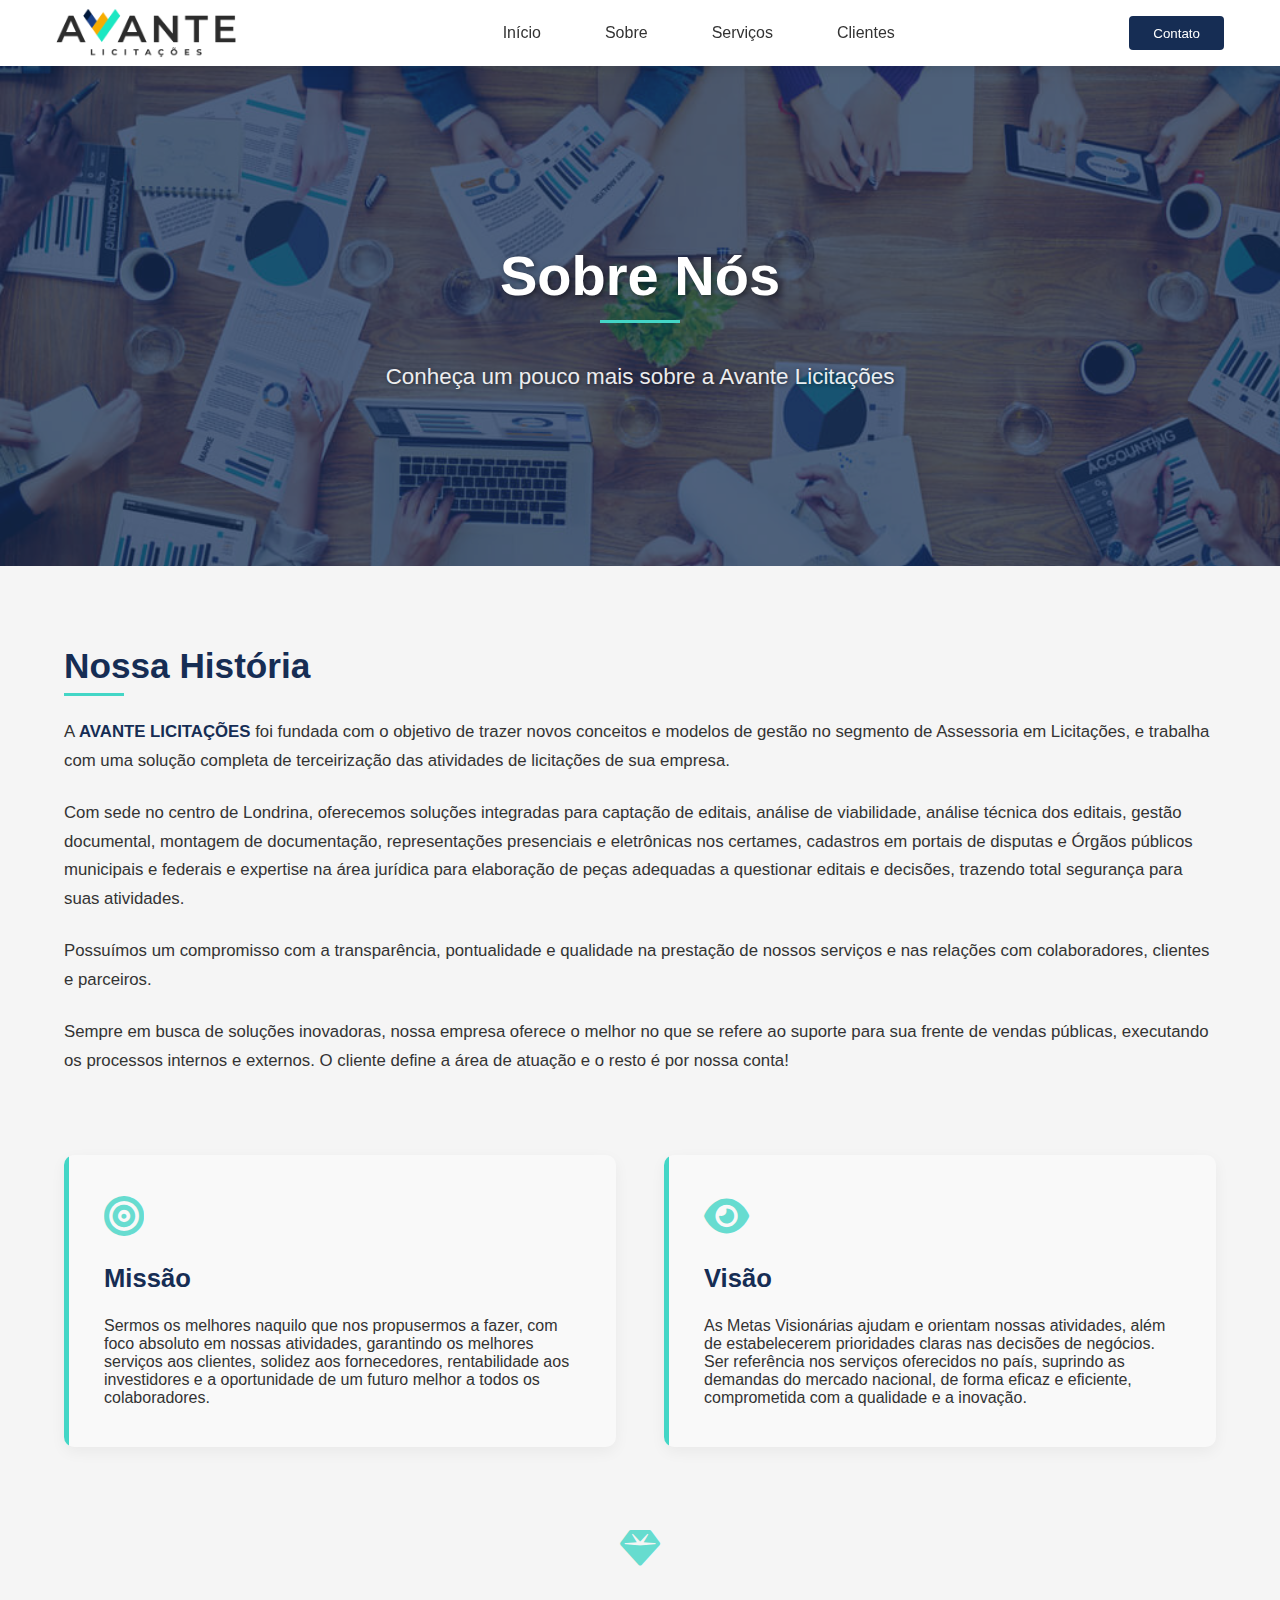
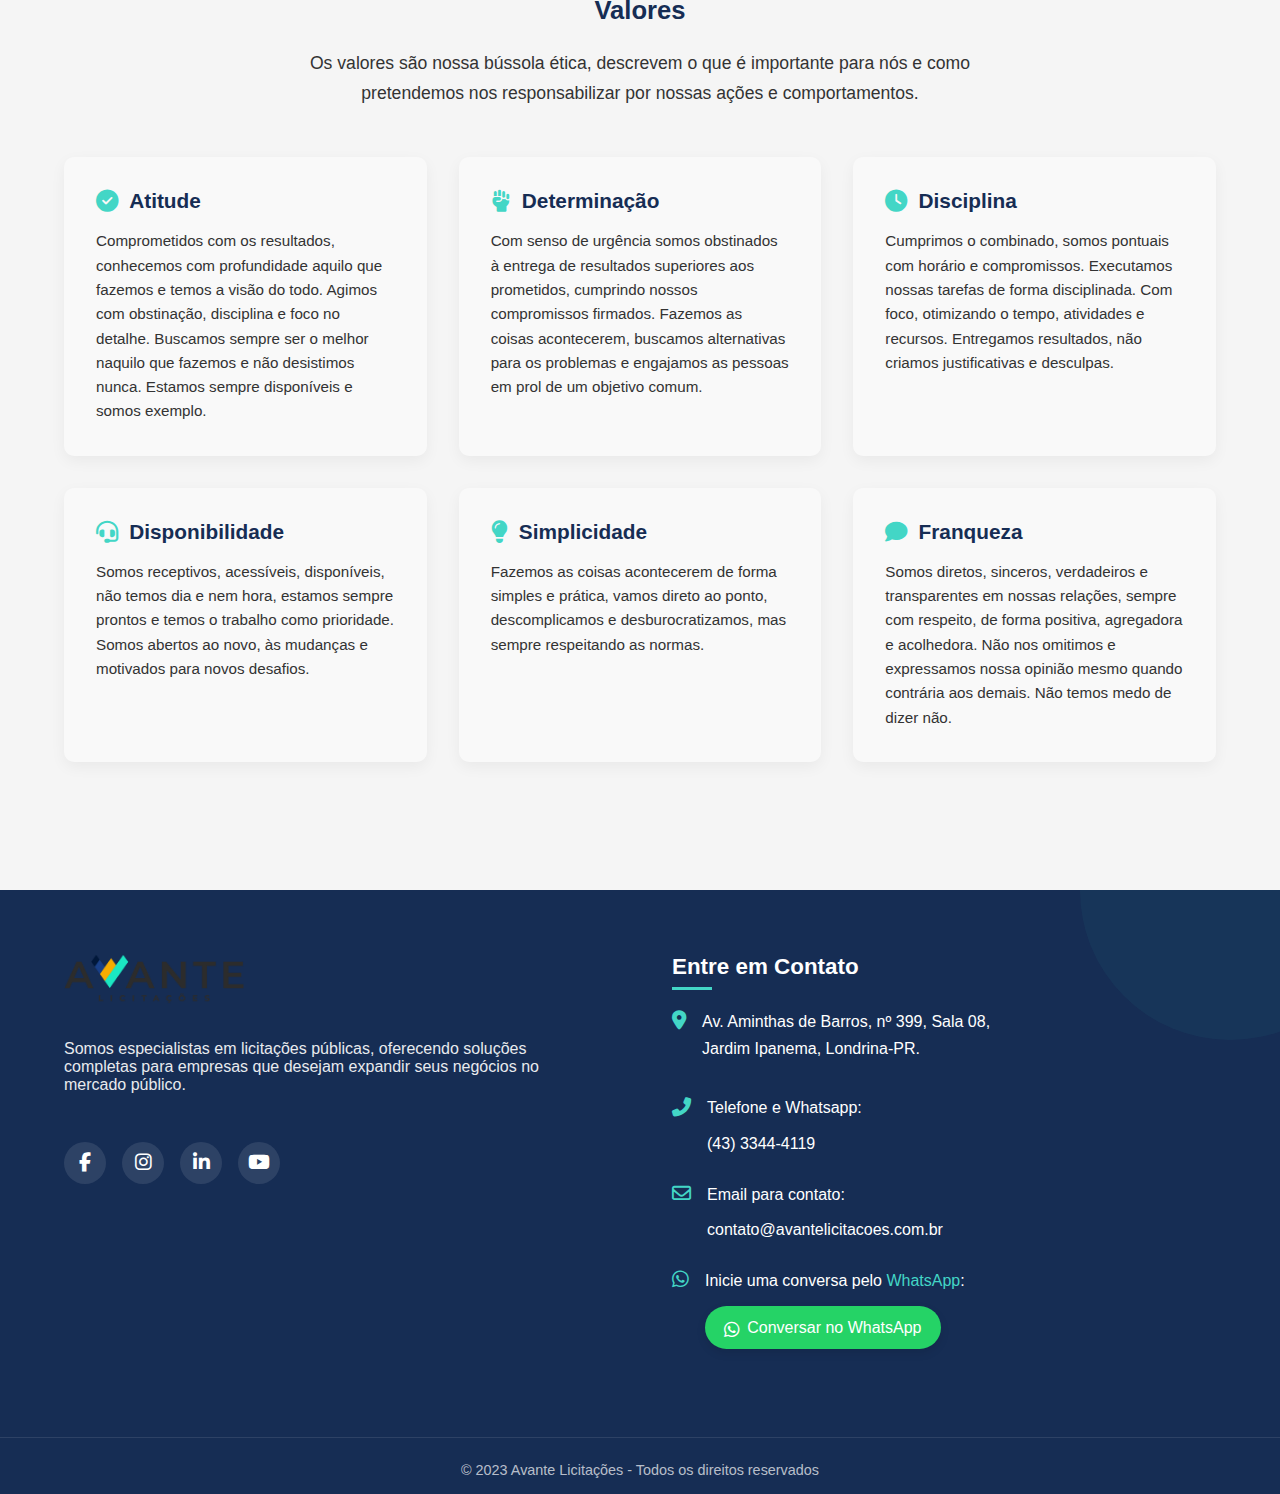
<file: sobre.html>
<!DOCTYPE html>
<html lang="pt-br">
  <head>
    <meta charset="UTF-8" />
    <meta name="viewport" content="width=device-width, initial-scale=1.0" />
    <title>Sobre Nós - Avante Licitações</title>
    <!-- Favicon -->
    <link rel="icon" href="assets/images/favicon.ico" />
    <link
      rel="icon"
      type="image/png"
      href="./assets/images/favicon/favicon-32x32.png"
      sizes="32x32"
    />
    <link
      rel="icon"
      type="image/png"
      href="./assets/images/favicon/favicon-16x16.png"
      sizes="16x16"
    />
    <link
      rel="apple-touch-icon"
      sizes="180x180"
      href="assets/images/favicon/apple-touch-icon.png"
    />
    <link rel="manifest" href="assets/images/favicon/site.webmanifest" />
    <!-- Fim Favicon -->
    <link
      rel="stylesheet"
      href="https://cdnjs.cloudflare.com/ajax/libs/font-awesome/6.4.0/css/all.min.css"
    />
    <link rel="stylesheet" href="assets/styles/css/style.css" />
  </head>
  <body>
    <header>
      <div class="header-container">
        <div class="logo">
          <img src="assets/images/logo.png" alt="Logo Avante" />
        </div>

        <button class="mobile-menu-btn" aria-label="Menu">
          <i class="fas fa-bars"></i>
        </button>

        <nav id="main-nav">
          <ul>
            <li><a href="index.html">Início</a></li>
            <li><a href="sobre.html">Sobre</a></li>
            <li><a href="index.html#servicos">Serviços</a></li>
            <li><a href="index.html#clientes">Clientes</a></li>
            <!-- <li><a href="#">Blog</a></li> -->
          </ul>
        </nav>

        <button
          class="contact-btn"
          onclick="window.location.href='contato.html'"
        >
          Contato
        </button>
      </div>
    </header>

    <main>
      <section class="sobre-banner">
        <div class="sobre-banner__container">
          <h1 class="sobre-banner__titulo">Sobre Nós</h1>
          <p class="sobre-banner__subtitulo">
            Conheça um pouco mais sobre a Avante Licitações
          </p>
        </div>
      </section>

      <section class="sobre">
        <div class="sobre__container">
          <div class="sobre__historia">
            <h2 class="sobre__titulo">Nossa História</h2>
            <div class="sobre__conteudo">
              <p>
                A <strong>AVANTE LICITAÇÕES</strong> foi fundada com o objetivo
                de trazer novos conceitos e modelos de gestão no segmento de
                Assessoria em Licitações, e trabalha com uma solução completa de
                terceirização das atividades de licitações de sua empresa.
              </p>
              <p>
                Com sede no centro de Londrina, oferecemos soluções integradas
                para captação de editais, análise de viabilidade, análise
                técnica dos editais, gestão documental, montagem de
                documentação, representações presenciais e eletrônicas nos
                certames, cadastros em portais de disputas e Órgãos públicos
                municipais e federais e expertise na área jurídica para
                elaboração de peças adequadas a questionar editais e decisões,
                trazendo total segurança para suas atividades.
              </p>
              <p>
                Possuímos um compromisso com a transparência, pontualidade e
                qualidade na prestação de nossos serviços e nas relações com
                colaboradores, clientes e parceiros.
              </p>
              <p>
                Sempre em busca de soluções inovadoras, nossa empresa oferece o
                melhor no que se refere ao suporte para sua frente de vendas
                públicas, executando os processos internos e externos. O cliente
                define a área de atuação e o resto é por nossa conta!
              </p>
            </div>
          </div>

          <div class="sobre__missao-visao-valores">
            <div class="sobre__secao sobre__missao">
              <div class="sobre__icone">
                <i class="fas fa-bullseye"></i>
              </div>
              <h2 class="sobre__titulo-secao">Missão</h2>
              <p>
                Sermos os melhores naquilo que nos propusermos a fazer, com foco
                absoluto em nossas atividades, garantindo os melhores serviços
                aos clientes, solidez aos fornecedores, rentabilidade aos
                investidores e a oportunidade de um futuro melhor a todos os
                colaboradores.
              </p>
            </div>

            <div class="sobre__secao sobre__visao">
              <div class="sobre__icone">
                <i class="fas fa-eye"></i>
              </div>
              <h2 class="sobre__titulo-secao">Visão</h2>
              <p>
                As Metas Visionárias ajudam e orientam nossas atividades, além
                de estabelecerem prioridades claras nas decisões de negócios.
              </p>
              <p>
                Ser referência nos serviços oferecidos no país, suprindo as
                demandas do mercado nacional, de forma eficaz e eficiente,
                comprometida com a qualidade e a inovação.
              </p>
            </div>
          </div>

          <div class="sobre__valores">
            <div class="sobre__valores-header">
              <div class="sobre__icone">
                <i class="fas fa-gem"></i>
              </div>
              <h2 class="sobre__titulo-secao">Valores</h2>
              <p class="sobre__valores-intro">
                Os valores são nossa bússola ética, descrevem o que é importante
                para nós e como pretendemos nos responsabilizar por nossas ações
                e comportamentos.
              </p>
            </div>

            <div class="sobre__valores-grid">
              <div class="sobre__valor-item">
                <h3 class="sobre__valor-titulo">
                  <i class="fas fa-check-circle"></i>
                  Atitude
                </h3>
                <p>
                  Comprometidos com os resultados, conhecemos com profundidade
                  aquilo que fazemos e temos a visão do todo. Agimos com
                  obstinação, disciplina e foco no detalhe. Buscamos sempre ser
                  o melhor naquilo que fazemos e não desistimos nunca. Estamos
                  sempre disponíveis e somos exemplo.
                </p>
              </div>

              <div class="sobre__valor-item">
                <h3 class="sobre__valor-titulo">
                  <i class="fas fa-fist-raised"></i>
                  Determinação
                </h3>
                <p>
                  Com senso de urgência somos obstinados à entrega de resultados
                  superiores aos prometidos, cumprindo nossos compromissos
                  firmados. Fazemos as coisas acontecerem, buscamos alternativas
                  para os problemas e engajamos as pessoas em prol de um
                  objetivo comum.
                </p>
              </div>

              <div class="sobre__valor-item">
                <h3 class="sobre__valor-titulo">
                  <i class="fas fa-clock"></i>
                  Disciplina
                </h3>
                <p>
                  Cumprimos o combinado, somos pontuais com horário e
                  compromissos. Executamos nossas tarefas de forma disciplinada.
                  Com foco, otimizando o tempo, atividades e recursos.
                  Entregamos resultados, não criamos justificativas e desculpas.
                </p>
              </div>

              <div class="sobre__valor-item">
                <h3 class="sobre__valor-titulo">
                  <i class="fas fa-headset"></i>
                  Disponibilidade
                </h3>
                <p>
                  Somos receptivos, acessíveis, disponíveis, não temos dia e nem
                  hora, estamos sempre prontos e temos o trabalho como
                  prioridade. Somos abertos ao novo, às mudanças e motivados
                  para novos desafios.
                </p>
              </div>

              <div class="sobre__valor-item">
                <h3 class="sobre__valor-titulo">
                  <i class="fas fa-lightbulb"></i>
                  Simplicidade
                </h3>
                <p>
                  Fazemos as coisas acontecerem de forma simples e prática,
                  vamos direto ao ponto, descomplicamos e desburocratizamos, mas
                  sempre respeitando as normas.
                </p>
              </div>

              <div class="sobre__valor-item">
                <h3 class="sobre__valor-titulo">
                  <i class="fas fa-comment"></i>
                  Franqueza
                </h3>
                <p>
                  Somos diretos, sinceros, verdadeiros e transparentes em nossas
                  relações, sempre com respeito, de forma positiva, agregadora e
                  acolhedora. Não nos omitimos e expressamos nossa opinião mesmo
                  quando contrária aos demais. Não temos medo de dizer não.
                </p>
              </div>
            </div>
          </div>
        </div>
      </section>
    </main>

    <footer class="footer">
      <div class="footer__container">
        <div class="footer__coluna">
          <a href="#" class="footer__logo">
            <img src="assets/images/logo.png" alt="Logo Avante" />
          </a>
          <p class="footer__descricao">
            Somos especialistas em licitações públicas, oferecendo soluções
            completas para empresas que desejam expandir seus negócios no
            mercado público.
          </p>
          <div class="footer__redes">
            <a
              href="https://www.facebook.com/AvanteLicitacoesBR"
              target="_blank"
              class="footer__rede-social"
              aria-label="Facebook"
            >
              <i class="fab fa-facebook-f"></i>
            </a>
            <a
              href="https://www.instagram.com/avantelicitacoes"
              target="_blank"
              class="footer__rede-social"
              aria-label="Instagram"
            >
              <i class="fab fa-instagram"></i>
            </a>
            <a href="#" class="footer__rede-social" aria-label="LinkedIn">
              <i class="fab fa-linkedin-in"></i>
            </a>
            <a href="#" class="footer__rede-social" aria-label="YouTube">
              <i class="fab fa-youtube"></i>
            </a>
          </div>
        </div>

        <div class="footer__coluna">
          <h3 class="footer__titulo">Entre em Contato</h3>

          <div class="footer__info">
            <div class="footer__contato-item">
              <i class="fas fa-map-marker-alt"></i>
              <div class="contato-conteudo">
                <p class="footer__endereco">
                  Av. Aminthas de Barros, nº 399, Sala 08,<br />
                  Jardim Ipanema, Londrina-PR.
                </p>
              </div>
            </div>

            <div class="footer__contato-item">
              <i class="fas fa-phone-alt"></i>
              <div class="contato-conteudo">
                <p class="footer__telefone">Telefone e Whatsapp:</p>
                <a href="tel:+554333444119" class="footer__link"
                  >(43) 3344-4119</a
                >
              </div>
            </div>

            <div class="footer__contato-item">
              <i class="far fa-envelope"></i>
              <div class="contato-conteudo">
                <p class="footer__email">Email para contato:</p>
                <a
                  href="mailto:contato@avantelicitacoes.com.br"
                  class="footer__link"
                >
                  contato@avantelicitacoes.com.br
                </a>
              </div>
            </div>

            <div class="footer__contato-item">
              <i class="fab fa-whatsapp"></i>
              <div class="contato-conteudo">
                <p>
                  Inicie uma conversa pelo
                  <span class="footer__destaque">WhatsApp</span>:
                </p>
                <a
                  href="https://wa.me/message/6LR57O2B6CHMI1"
                  class="footer__link footer__link--whatsapp"
                >
                  <i class="fab fa-whatsapp"></i> Conversar no WhatsApp
                </a>
              </div>
            </div>
          </div>
        </div>
      </div>

      <div class="footer__copyright">
        <p>&copy; 2023 Avante Licitações - Todos os direitos reservados</p>
      </div>
    </footer>

    <script src="assets/js/menu.js"></script>
  </body>
</html>
</file>
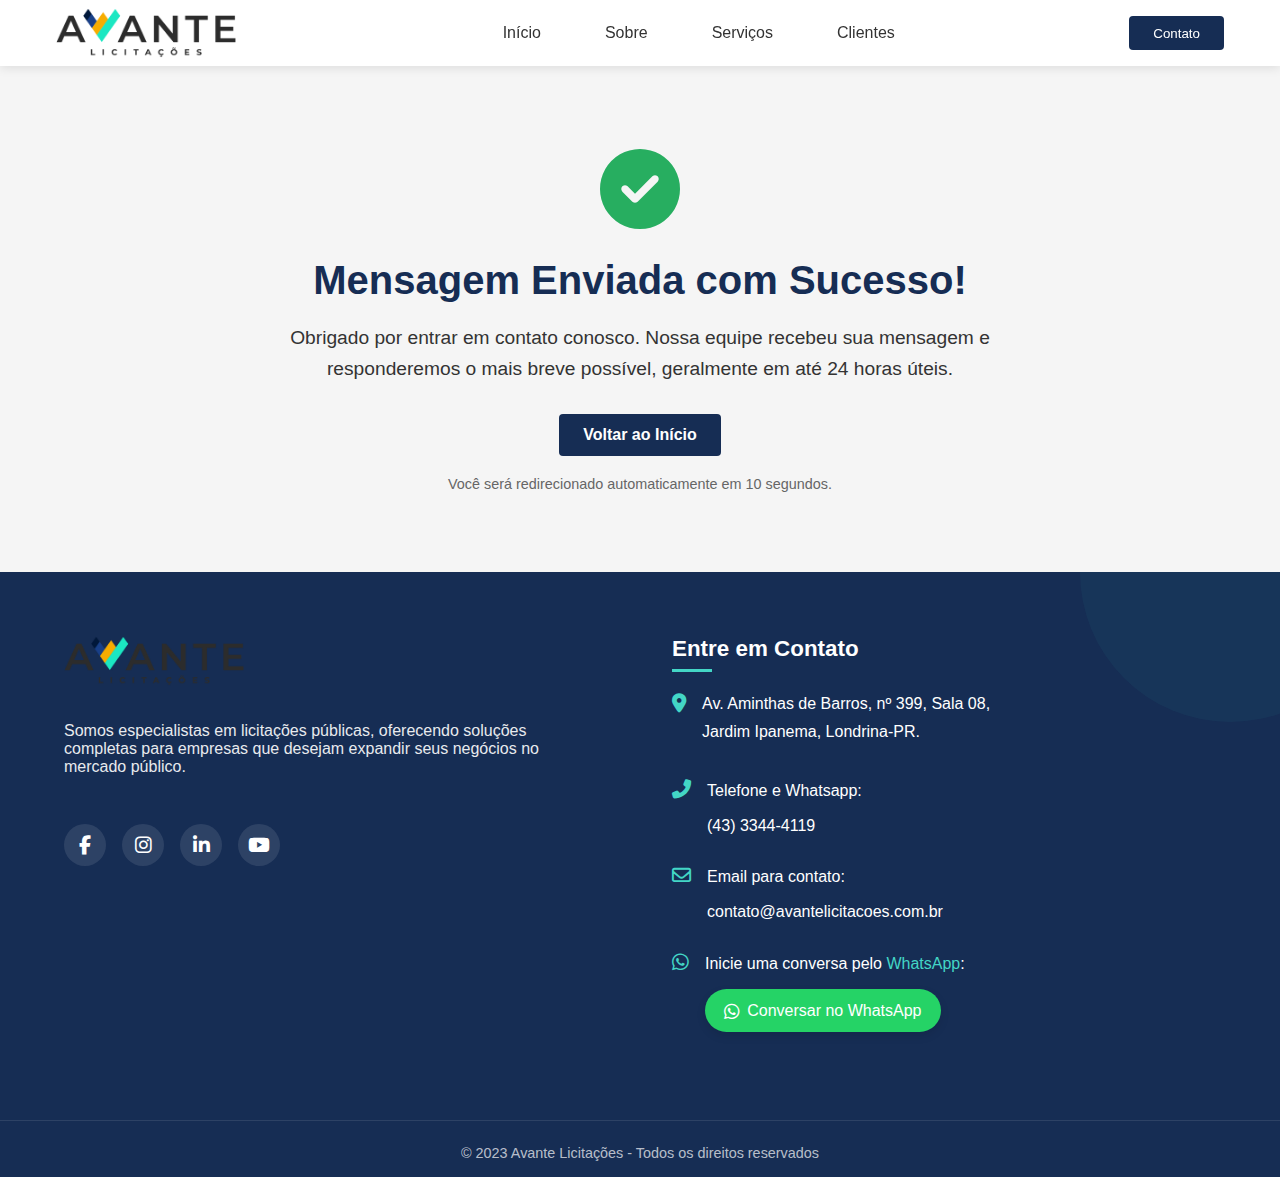
<file: success.html>
<!DOCTYPE html>
<html lang="pt-br">
  <head>
    <meta charset="UTF-8" />
    <meta name="viewport" content="width=device-width, initial-scale=1.0" />
    <title>Mensagem Enviada - Avante Licitações</title>
    <!-- Favicon -->
    <link rel="icon" href="assets/images/favicon.ico" />
    <link
      rel="icon"
      type="image/png"
      href="./assets/images/favicon/favicon-32x32.png"
      sizes="32x32"
    />
    <link
      rel="icon"
      type="image/png"
      href="./assets/images/favicon/favicon-16x16.png"
      sizes="16x16"
    />
    <link
      rel="apple-touch-icon"
      sizes="180x180"
      href="assets/images/favicon/apple-touch-icon.png"
    />
    <link rel="manifest" href="assets/images/favicon/site.webmanifest" />
    <!-- Fim Favicon -->
    <link
      rel="stylesheet"
      href="https://cdnjs.cloudflare.com/ajax/libs/font-awesome/6.4.0/css/all.min.css"
    />
    <link rel="stylesheet" href="assets/styles/css/style.css" />
    <style>
      .sucesso {
        padding: 80px 20px;
        text-align: center;
        max-width: 800px;
        margin: 0 auto;
      }

      .sucesso__icon {
        font-size: 5rem;
        color: #27ae60;
        margin-bottom: 20px;
      }

      .sucesso__titulo {
        font-size: 2.5rem;
        margin-bottom: 20px;
        color: #162d54;
      }

      .sucesso__texto {
        font-size: 1.2rem;
        margin-bottom: 30px;
        line-height: 1.6;
      }

      .sucesso__botao {
        display: inline-block;
        background-color: #162d54;
        color: white;
        padding: 12px 24px;
        border-radius: 4px;
        text-decoration: none;
        font-weight: bold;
        transition: background-color 0.3s;
      }

      .sucesso__botao:hover {
        background-color: #0d1b33;
      }

      .sucesso__contador {
        margin-top: 20px;
        font-size: 0.9rem;
        color: #666;
      }
    </style>
  </head>
  <body>
    <header>
      <div class="header-container">
        <div class="logo">
          <img src="assets/images/logo.png" alt="Logo Avante" />
        </div>

        <button class="mobile-menu-btn" aria-label="Menu">
          <i class="fas fa-bars"></i>
        </button>

        <nav id="main-nav">
          <ul>
            <li><a href="index.html">Início</a></li>
            <li><a href="sobre.html">Sobre</a></li>
            <li><a href="index.html#servicos">Serviços</a></li>
            <li><a href="index.html#clientes">Clientes</a></li>
          </ul>
        </nav>

        <button
          class="contact-btn"
          onclick="window.location.href='contato.html'"
        >
          Contato
        </button>
      </div>
    </header>

    <main>
      <section class="sucesso">
        <div class="sucesso__icon">
          <i class="fas fa-check-circle"></i>
        </div>
        <h1 class="sucesso__titulo">Mensagem Enviada com Sucesso!</h1>
        <p class="sucesso__texto">
          Obrigado por entrar em contato conosco. Nossa equipe recebeu sua
          mensagem e responderemos o mais breve possível, geralmente em até 24
          horas úteis.
        </p>
        <a href="index.html" class="sucesso__botao">Voltar ao Início</a>
        <div class="sucesso__contador">
          Você será redirecionado automaticamente em
          <span id="contador">10</span> segundos.
        </div>
      </section>
    </main>

    <footer class="footer">
      <div class="footer__container">
        <div class="footer__coluna">
          <a href="#" class="footer__logo">
            <img src="assets/images/logo.png" alt="Logo Avante" />
          </a>
          <p class="footer__descricao">
            Somos especialistas em licitações públicas, oferecendo soluções
            completas para empresas que desejam expandir seus negócios no
            mercado público.
          </p>
          <div class="footer__redes">
            <a
              href="https://www.facebook.com/AvanteLicitacoesBR"
              target="_blank"
              class="footer__rede-social"
              aria-label="Facebook"
            >
              <i class="fab fa-facebook-f"></i>
            </a>
            <a
              href="https://www.instagram.com/avantelicitacoes"
              target="_blank"
              class="footer__rede-social"
              aria-label="Instagram"
            >
              <i class="fab fa-instagram"></i>
            </a>
            <a href="#" class="footer__rede-social" aria-label="LinkedIn">
              <i class="fab fa-linkedin-in"></i>
            </a>
            <a href="#" class="footer__rede-social" aria-label="YouTube">
              <i class="fab fa-youtube"></i>
            </a>
          </div>
        </div>

        <div class="footer__coluna">
          <h3 class="footer__titulo">Entre em Contato</h3>

          <div class="footer__info">
            <div class="footer__contato-item">
              <i class="fas fa-map-marker-alt"></i>
              <div class="contato-conteudo">
                <p class="footer__endereco">
                  Av. Aminthas de Barros, nº 399, Sala 08,<br />
                  Jardim Ipanema, Londrina-PR.
                </p>
              </div>
            </div>

            <div class="footer__contato-item">
              <i class="fas fa-phone-alt"></i>
              <div class="contato-conteudo">
                <p class="footer__telefone">Telefone e Whatsapp:</p>
                <a href="tel:+554333444119" class="footer__link"
                  >(43) 3344-4119</a
                >
              </div>
            </div>

            <div class="footer__contato-item">
              <i class="far fa-envelope"></i>
              <div class="contato-conteudo">
                <p class="footer__email">Email para contato:</p>
                <a
                  href="mailto:contato@avantelicitacoes.com.br"
                  class="footer__link"
                >
                  contato@avantelicitacoes.com.br
                </a>
              </div>
            </div>

            <div class="footer__contato-item">
              <i class="fab fa-whatsapp"></i>
              <div class="contato-conteudo">
                <p>
                  Inicie uma conversa pelo
                  <span class="footer__destaque">WhatsApp</span>:
                </p>
                <a
                  href="https://wa.me/message/6LR57O2B6CHMI1"
                  class="footer__link footer__link--whatsapp"
                >
                  <i class="fab fa-whatsapp"></i> Conversar no WhatsApp
                </a>
              </div>
            </div>
          </div>
        </div>
      </div>

      <div class="footer__copyright">
        <p>&copy; 2023 Avante Licitações - Todos os direitos reservados</p>
      </div>
    </footer>

    <script>
      // Contador regressivo e redirecionamento
      let tempo = 10;
      const contadorEl = document.getElementById("contador");

      const intervalo = setInterval(() => {
        tempo--;
        contadorEl.textContent = tempo;

        if (tempo <= 0) {
          clearInterval(intervalo);
          window.location.href = "index.html";
        }
      }, 1000);

      // Script de menu
      document.addEventListener("DOMContentLoaded", function () {
        const menuBtn = document.querySelector(".mobile-menu-btn");
        const mainNav = document.getElementById("main-nav");
        const contactBtn = document.querySelector(".contact-btn");
        let menuOverlay;

        // Criar overlay para o menu
        function createOverlay() {
          menuOverlay = document.createElement("div");
          menuOverlay.className = "menu-overlay";
          document.body.insertBefore(menuOverlay, document.body.firstChild);
          menuOverlay.addEventListener("click", closeMenu);
        }

        // Função para abrir o menu
        function openMenu() {
          mainNav.classList.add("active");
          menuBtn.classList.add("active");
          menuOverlay.style.opacity = "1";
          menuOverlay.style.visibility = "visible";
          document.body.style.overflow = "hidden";
        }

        // Função para fechar o menu
        function closeMenu() {
          mainNav.classList.remove("active");
          menuBtn.classList.remove("active");
          menuOverlay.style.opacity = "0";
          menuOverlay.style.visibility = "hidden";
          document.body.style.overflow = "";
        }

        // Adiciona o botão de contato dentro do menu no mobile
        function adjustMenuForMobile() {
          if (window.innerWidth <= 768) {
            if (
              !document.querySelector("#main-nav .mobile-contact-btn") &&
              contactBtn
            ) {
              const mobileContactBtn = contactBtn.cloneNode(true);
              mobileContactBtn.classList.add("mobile-contact-btn");
              mobileContactBtn.onclick = function () {
                window.location.href = "contato.html";
              };
              mainNav.appendChild(mobileContactBtn);
            }
            if (contactBtn) contactBtn.style.display = "none";
          } else {
            const mobileContactBtn = document.querySelector(
              "#main-nav .mobile-contact-btn"
            );
            if (mobileContactBtn) {
              mobileContactBtn.remove();
            }
            if (contactBtn) contactBtn.style.display = "block";
            closeMenu();
          }
        }

        if (menuBtn && mainNav) {
          // Criar overlay
          createOverlay();

          // Toggle do menu
          menuBtn.addEventListener("click", function () {
            if (mainNav.classList.contains("active")) {
              closeMenu();
            } else {
              openMenu();
            }
          });

          // Links do menu
          const menuLinks = document.querySelectorAll("#main-nav a");
          menuLinks.forEach((link) => {
            link.addEventListener("click", function () {
              closeMenu();
            });
          });

          // Tecla ESC
          document.addEventListener("keydown", function (e) {
            if (e.key === "Escape" && mainNav.classList.contains("active")) {
              closeMenu();
            }
          });

          // Ajustar menu ao redimensionar
          window.addEventListener("resize", adjustMenuForMobile);

          // Inicializar
          adjustMenuForMobile();
        }
      });
    </script>
  </body>
</html>
</file>
<file: assets/styles/css/style.css>
@charset "UTF-8";
/* Arquivo principal de estilos */
/* Reset básico */
* {
  margin: 0;
  padding: 0;
  box-sizing: border-box;
  font-family: "Segoe UI", Tahoma, Geneva, Verdana, sans-serif;
}

/* Estilos do header */
header {
  background: #f5f5f5;
  box-shadow: 0 2px 10px rgba(0, 0, 0, 0.05);
  position: sticky;
  top: 0;
  z-index: 100;
}
header .header-container {
  max-width: 1200px;
  margin: 0 auto;
  padding: 0.5rem 1rem;
  display: flex;
  justify-content: space-between;
  align-items: center;
}

.logo {
  display: flex;
  align-items: center;
}
.logo img {
  height: 50px;
}
.logo-text {
  margin-left: 10px;
  font-weight: 700;
  font-size: 24px;
  color: var(--accent-color);
}

nav ul {
  display: flex;
  list-style: none;
  gap: 2rem;
}
nav a {
  text-decoration: none;
  color: var(--text-color);
  font-weight: 500;
  padding: 0.5rem 0;
  position: relative;
  transition: color 0.3s;
}
nav a:hover {
  color: var(--primary-color);
}
nav a::after {
  content: "";
  position: absolute;
  bottom: 0;
  left: 0;
  width: 0;
  height: 2px;
  background: linear-gradient(to right, var(--primary-color), var(--accent-color));
  transition: width 0.3s;
}
nav a:hover::after {
  width: 100%;
}

.contact-btn {
  background-color: var(--accent-color);
  color: white;
  border: none;
  padding: 0.5rem 1.5rem;
  border-radius: 4px;
  font-weight: 500;
  cursor: pointer;
  transition: all 0.3s;
}
.contact-btn:hover {
  background-color: rgb(60, 192, 178);
  transform: translateY(-2px);
  box-shadow: 0 4px 8px rgba(0, 0, 0, 0.1);
}

.mobile-menu-btn {
  display: none;
  background: none;
  border: none;
  font-size: 1.5rem;
  color: var(--primary-color);
  cursor: pointer;
  position: relative;
  z-index: 200;
}

@media (max-width: 768px) {
  .mobile-menu-btn {
    display: block;
    transition: all 0.3s;
    /* Estilo para quando o botão está ativo (menu aberto) */
  }
  .mobile-menu-btn.active .fa-bars {
    display: none;
  }
  .mobile-menu-btn.active::after {
    content: "\f00d"; /* Código do ícone X */
    font-family: "Font Awesome 5 Free";
    font-weight: 900;
    font-size: 1.5rem;
    color: var(--primary-color);
  }
  nav {
    position: fixed;
    top: 0;
    right: 0;
    height: 100vh;
    width: 80%;
    max-width: 320px;
    background-color: #f5f5f5;
    padding: 5rem 1.5rem 1.5rem;
    box-shadow: -4px 0 8px rgba(0, 0, 0, 0.1);
    transform: translateX(100%);
    opacity: 0;
    pointer-events: none;
    transition: all 0.3s ease-in-out;
    z-index: 200;
    overflow-y: auto; /* Permitir rolagem no menu se for muito longo */
    /* Estilo para o botão de contato no menu mobile */
  }
  nav.active {
    transform: translateX(0);
    opacity: 1;
    pointer-events: all;
  }
  nav ul {
    flex-direction: column;
    gap: 1.5rem;
    margin-bottom: 2rem; /* Espaço antes do botão de contato */
    align-items: flex-end; /* Alinha os itens do menu à direita */
  }
  nav a {
    font-size: 1.1rem;
    display: block;
    padding: 0.7rem 0;
    font-weight: 600;
    text-align: right; /* Alinha o texto à direita */
  }
  nav a:hover {
    color: var(--accent-color);
  }
  nav .mobile-contact-btn {
    display: block;
    width: 100%;
    margin-top: 1rem;
    text-align: right; /* Alinha o botão à direita para manter o padrão */
    font-size: 1.1rem;
    padding: 0.8rem;
  }
}
.menu-overlay {
  position: fixed;
  top: 0;
  left: 0;
  width: 100%;
  height: 100vh;
  background-color: rgba(0, 0, 0, 0.5);
  opacity: 0;
  pointer-events: none;
  transition: opacity 0.3s ease;
  z-index: 99; /* Fica abaixo do menu (200) e acima do resto do conteúdo */
}
.menu-overlay.active {
  opacity: 1;
  pointer-events: all;
}

/* Estilos para o banner rotativo */
.banner {
  position: relative;
  height: 500px;
  overflow: hidden;
  margin-bottom: 2rem;
  box-sizing: border-box;
  width: 100%;
}
.banner__slide {
  position: absolute;
  top: 0;
  left: 0;
  width: 100%;
  height: 100%;
  opacity: 0;
  transition: opacity 1s ease-in-out;
  display: flex;
  justify-content: center;
  align-items: center;
  text-align: center;
  padding: 2rem;
  background-size: cover;
  background-position: center;
  z-index: 2;
}
.banner__slide.active {
  opacity: 1;
  z-index: 2;
  animation: zoomEffect 20s linear forwards;
}
.banner__text {
  color: white;
  max-width: 800px;
  z-index: 10;
  position: relative;
}
.banner__text h2 {
  font-size: 2.5rem;
  font-weight: 700;
  margin-bottom: 1rem;
  text-shadow: 2px 2px 6px rgba(0, 0, 0, 0.5);
}
.banner__text p {
  font-size: 1.25rem;
  margin-bottom: 1.5rem;
  text-shadow: 1px 1px 4px rgba(0, 0, 0, 0.5);
}
.banner__nav {
  position: absolute;
  bottom: 2rem;
  left: 0;
  width: 100%;
  display: flex;
  justify-content: center;
  gap: 1rem;
  z-index: 15;
}
.banner__nav-dot {
  width: 12px;
  height: 12px;
  border-radius: 50%;
  background-color: rgba(255, 255, 255, 0.5);
  cursor: pointer;
  transition: all 0.3s;
}
.banner__nav-dot.active {
  background-color: white;
  transform: scale(1.2);
}
.banner__arrows {
  position: absolute;
  top: 50%;
  width: 100%;
  display: flex;
  justify-content: space-between;
  transform: translateY(-50%);
  z-index: 15;
  padding: 0 1rem;
}
.banner__arrows button {
  background: rgba(0, 0, 0, 0.5);
  color: white;
  border: none;
  width: 40px;
  height: 40px;
  border-radius: 50%;
  display: flex;
  justify-content: center;
  align-items: center;
  cursor: pointer;
  transition: all 0.3s;
}
.banner__arrows button:hover {
  background: var(--primary-color);
}
.banner__arrows button i {
  font-size: 1.25rem;
}

.slide-1 {
  background: url("../../../assets/images/banner01.jpg") no-repeat center center;
  background-size: cover;
}
.slide-1::after {
  content: "";
  position: absolute;
  bottom: 0;
  left: 0;
  width: 100%;
  height: 100%;
  background-color: rgba(22, 45, 84, 0.75);
  z-index: 1;
}

.slide-2 {
  background: url("../../../assets/images/banner02.png") no-repeat center center;
  background-size: cover;
}
.slide-2::after {
  content: "";
  position: absolute;
  bottom: 0;
  left: 0;
  width: 100%;
  height: 100%;
  background-color: rgba(22, 45, 84, 0.75);
  z-index: 1;
}

.slide-3 {
  background: url("../../../assets/images/banner03.png") no-repeat top center;
  background-size: cover;
}
.slide-3::after {
  content: "";
  position: absolute;
  bottom: 0;
  left: 0;
  width: 100%;
  height: 100%;
  background-color: rgba(22, 45, 84, 0.75);
  z-index: 1;
}

.slide-4 {
  background: url("../../../assets/images/banner04.jpg") no-repeat center center;
  background-size: cover;
}
.slide-4::after {
  content: "";
  position: absolute;
  bottom: 0;
  left: 0;
  width: 100%;
  height: 100%;
  background-color: rgba(22, 45, 84, 0.75);
  z-index: 1;
}

@media (max-width: 768px) {
  .banner {
    height: 400px;
    /* Garantir que a borda continue visível e contida no mobile */
  }
  .banner__text h2 {
    font-size: 1.75rem;
  }
  .banner__text p {
    font-size: 1rem;
  }
  .banner::after {
    height: 100%; /* Ligeiramente menor em dispositivos móveis */
  }
}
/* Animação de zoom para as imagens de fundo */
@keyframes zoomEffect {
  0% {
    transform: scale(1);
  }
  100% {
    transform: scale(1.1);
  }
}
/* Estilos para o grid de serviços */
.servicos {
  max-width: 1200px;
  margin: 3rem auto;
  padding: 0 1rem;
}
.servicos__titulo {
  text-align: center;
  margin-bottom: 2rem;
  font-size: 2.5rem;
  color: var(--primary-color);
  position: relative;
}
.servicos__titulo::after {
  content: "";
  position: absolute;
  bottom: -10px;
  left: 50%;
  transform: translateX(-50%);
  width: 80px;
  height: 3px;
  background: linear-gradient(to right, var(--primary-color), var(--accent-color));
}
.servicos__grid {
  display: grid;
  grid-template-columns: repeat(4, 1fr); /* 4 itens por linha */
  gap: 16px; /* Espaçamento entre os itens */
  margin-bottom: 2rem;
}
.servicos__item {
  position: relative;
  height: 280px;
  border-radius: 8px;
  overflow: hidden;
  cursor: pointer;
  box-shadow: 0 5px 15px rgba(0, 0, 0, 0.08);
  transition: box-shadow 0.5s ease;
}
.servicos__item:hover {
  box-shadow: 0 8px 20px rgba(0, 0, 0, 0.12);
}
.servicos__item:hover .servicos__imagem {
  filter: blur(0);
  transform: scale(1.03);
}
.servicos__item:hover .servicos__overlay {
  background: linear-gradient(to bottom, rgba(0, 40, 85, 0.65) 0%, rgba(0, 102, 179, 0.8) 100%);
}
.servicos__item:hover .servicos__icone {
  transform: translateY(-3px);
}
.servicos__imagem {
  width: 100%;
  height: 100%;
  object-fit: cover;
  position: absolute;
  top: 0;
  left: 0;
  z-index: 1;
  filter: blur(1.5px);
  transition: filter 0.6s cubic-bezier(0.22, 1, 0.36, 1), transform 0.6s cubic-bezier(0.22, 1, 0.36, 1);
}
.servicos__overlay {
  position: absolute;
  top: 0;
  left: 0;
  width: 100%;
  height: 100%;
  background: linear-gradient(to bottom, rgba(0, 40, 85, 0.7) 0%, rgba(0, 102, 179, 0.85) 100%);
  z-index: 2;
  transition: background 0.6s ease;
}
.servicos__conteudo {
  position: relative;
  z-index: 3;
  padding: 1.5rem;
  height: 100%;
  display: flex;
  flex-direction: column;
  justify-content: flex-end;
}
.servicos__icone {
  font-size: 2.2rem;
  color: white;
  margin-bottom: 1rem;
  transition: transform 0.5s cubic-bezier(0.22, 1, 0.36, 1);
}
.servicos__titulo-item {
  font-size: 1.3rem;
  font-weight: 600;
  margin-bottom: 0.5rem;
  color: white;
}
.servicos__descricao {
  color: white;
  font-size: 0.9rem;
  line-height: 1.5;
  display: -webkit-box;
  -webkit-line-clamp: 2;
  -webkit-box-orient: vertical;
  overflow: hidden;
}

/* Estilos para o modal */
.servicos-modal {
  position: fixed;
  top: 0;
  left: 0;
  width: 100%;
  height: 100%;
  background-color: rgba(0, 0, 0, 0.8);
  z-index: 1000;
  display: flex;
  justify-content: center;
  align-items: center;
  opacity: 0;
  visibility: hidden;
  transition: opacity 0.4s ease, visibility 0.4s ease;
}
.servicos-modal.ativo {
  opacity: 1;
  visibility: visible;
}
.servicos-modal__container {
  background-color: white;
  border-radius: 8px;
  width: 90%;
  max-width: 900px;
  max-height: 90vh;
  position: relative;
  transform: translateY(30px);
  opacity: 0;
  transition: transform 0.5s cubic-bezier(0.4, 0, 0.2, 1), opacity 0.5s ease;
  display: flex;
  flex-direction: column;
  overflow: hidden;
}
.servicos-modal.ativo .servicos-modal__container {
  transform: translateY(0);
  opacity: 1;
}
.servicos-modal__header {
  position: relative;
  height: 250px;
  overflow: hidden;
  flex-shrink: 0;
}
.servicos-modal__imagem-banner {
  width: 100%;
  height: 100%;
  object-fit: cover;
}
.servicos-modal__overlay-banner {
  position: absolute;
  top: 0;
  left: 0;
  width: 100%;
  height: 100%;
  background: linear-gradient(to bottom, rgba(0, 40, 85, 0.8) 0%, rgba(0, 102, 179, 0.95) 100%);
  display: flex;
  flex-direction: column;
  justify-content: flex-end;
  padding: 2rem;
}
.servicos-modal__titulo {
  color: white;
  font-size: 2rem;
  margin-bottom: 0.5rem;
}
.servicos-modal__subtitulo {
  color: rgba(255, 255, 255, 0.9);
  font-size: 1.1rem;
  font-weight: 400;
}
.servicos-modal__conteudo {
  padding: 2rem;
  overflow-y: auto;
  flex-grow: 1;
  max-height: calc(90vh - 250px - 70px); /* altura do viewport - header - navegação */
}
.servicos-modal__texto {
  margin-bottom: 1.5rem;
  font-size: 1rem;
  line-height: 1.6;
  color: var(--text-color);
}
.servicos-modal__close {
  position: absolute;
  top: 15px;
  right: 15px;
  background: white;
  border: none;
  border-radius: 50%;
  width: 36px;
  height: 36px;
  display: flex;
  justify-content: center;
  align-items: center;
  cursor: pointer;
  z-index: 10;
  box-shadow: 0 2px 10px rgba(0, 0, 0, 0.2);
}
.servicos-modal__close i {
  font-size: 1.2rem;
  color: var(--primary-color);
}
.servicos-modal__navegacao {
  display: flex;
  justify-content: space-between;
  padding: 1.5rem 2rem;
  border-top: 1px solid rgba(0, 0, 0, 0.1);
  background-color: #f9f9f9;
  flex-shrink: 0;
}
.servicos-modal__nav-btn {
  background-color: var(--primary-color);
  color: white;
  border: none;
  border-radius: 4px;
  padding: 0.75rem 1.25rem;
  font-size: 1rem;
  cursor: pointer;
  display: flex;
  align-items: center;
  transition: background-color 0.3s ease;
}
.servicos-modal__nav-btn:hover {
  background-color: var(--primary-color-dark);
}
.servicos-modal__nav-btn:disabled {
  background-color: #ccc;
  cursor: not-allowed;
}
.servicos-modal__nav-btn i {
  font-size: 0.9rem;
}
.servicos-modal__nav-btn--prev i {
  margin-right: 8px;
}
.servicos-modal__nav-btn--next i {
  margin-left: 8px;
}

@media (max-width: 992px) {
  .servicos__grid {
    grid-template-columns: repeat(2, 1fr); /* 2 itens por linha em tablets */
  }
  .servicos__item {
    height: 240px;
  }
  .servicos-modal__header {
    height: 200px;
  }
  .servicos-modal__titulo {
    font-size: 1.75rem;
  }
  .servicos-modal__conteudo {
    max-height: calc(90vh - 200px - 70px); /* altura do viewport - header - navegação */
  }
}
@media (max-width: 576px) {
  .servicos__grid {
    grid-template-columns: 1fr; /* 1 item por linha em celulares */
    gap: 12px;
  }
  .servicos__item {
    height: 220px;
  }
  .servicos__titulo-item {
    font-size: 1.2rem;
  }
  .servicos-modal__container {
    width: 95%;
  }
  .servicos-modal__header {
    height: 180px;
  }
  .servicos-modal__titulo {
    font-size: 1.5rem;
  }
  .servicos-modal__conteudo {
    padding: 1.5rem;
    max-height: calc(90vh - 180px - 70px); /* altura do viewport - header - navegação */
  }
  .servicos-modal__navegacao {
    padding: 1rem 1.5rem;
  }
  .servicos-modal__nav-btn {
    padding: 0.6rem 1rem;
    font-size: 0.9rem;
  }
}
/* Estilos para a seção de clientes */
.clientes {
  max-width: 1200px;
  margin: 4rem auto;
  padding: 0 1rem;
  overflow: hidden;
}
.clientes__titulo {
  text-align: center;
  margin-bottom: 0.5rem;
  font-size: 2.5rem;
  color: var(--primary-color);
  position: relative;
}
.clientes__titulo::after {
  content: "";
  position: absolute;
  bottom: -10px;
  left: 50%;
  transform: translateX(-50%);
  width: 80px;
  height: 3px;
  background: linear-gradient(to right, var(--primary-color), var(--accent-color));
}
.clientes__subtitulo {
  text-align: center;
  color: var(--text-color);
  font-size: 1.1rem;
  margin-bottom: 3rem;
  margin-top: 1.5rem;
}
.clientes__carrossel-container {
  width: 100%;
  overflow: hidden;
  position: relative;
  padding: 1.5rem 0;
}
.clientes__carrossel-container::before, .clientes__carrossel-container::after {
  content: "";
  position: absolute;
  top: 0;
  width: 100px;
  height: 100%;
  z-index: 1;
}
.clientes__carrossel-container::before {
  left: 0;
  background: linear-gradient(to right, rgb(245, 245, 245), rgba(245, 245, 245, 0));
}
.clientes__carrossel-container::after {
  right: 0;
  background: linear-gradient(to left, rgb(245, 245, 245), rgba(245, 245, 245, 0));
}
.clientes__carrossel {
  display: flex;
  animation: scrollX 30s linear infinite;
  width: fit-content;
}
.clientes__carrossel:hover {
  animation-play-state: paused;
}
.clientes__item {
  flex: 0 0 auto;
  margin: 0 2rem;
  height: 100px;
  display: flex;
  align-items: center;
  justify-content: center;
  filter: grayscale(100%);
  opacity: 0.7;
  transition: filter 0.3s ease, opacity 0.3s ease, transform 0.3s ease;
}
.clientes__item:hover {
  filter: grayscale(0%);
  opacity: 1;
  transform: scale(1.05);
}
.clientes__logo {
  max-width: 160px;
  max-height: 80px;
  object-fit: contain;
}

/* Keyframes para a animação do carrossel */
@keyframes scrollX {
  0% {
    transform: translateX(0);
  }
  100% {
    /* Este valor será ajustado via JavaScript para garantir o movimento infinito */
    transform: translateX(-50%);
  }
}
/* Media Queries para Responsividade */
@media (max-width: 768px) {
  .clientes {
    margin: 3rem auto;
  }
  .clientes__titulo {
    font-size: 2rem;
  }
  .clientes__subtitulo {
    font-size: 1rem;
    margin-bottom: 2rem;
  }
  .clientes__item {
    margin: 0 1.5rem;
    height: 80px;
  }
  .clientes__logo {
    max-width: 130px;
    max-height: 60px;
  }
}
@media (max-width: 576px) {
  .clientes {
    margin: 2.5rem auto;
  }
  .clientes__titulo {
    font-size: 1.8rem;
  }
  .clientes__item {
    margin: 0 1rem;
    height: 70px;
  }
  .clientes__logo {
    max-width: 110px;
    max-height: 50px;
  }
}
/* Estilos para o rodapé moderno */
.footer {
  background-color: var(--primary-color);
  color: #fff;
  padding: 4rem 0 1rem;
  position: relative;
  overflow: hidden;
}
.footer::before {
  content: "";
  position: absolute;
  top: 0;
  right: 0;
  width: 300px;
  height: 300px;
  background-color: rgba(67, 214, 198, 0.05);
  border-radius: 50%;
  transform: translate(100px, -150px);
}
.footer__container {
  max-width: 1200px;
  margin: 0 auto;
  display: grid;
  grid-template-columns: 1fr 1fr;
  gap: 4rem;
  padding: 0 1.5rem;
  position: relative;
  z-index: 1;
}
.footer__titulo {
  font-size: 1.4rem;
  margin-bottom: 1.75rem;
  font-weight: 600;
  position: relative;
  display: inline-block;
}
.footer__titulo::after {
  content: "";
  position: absolute;
  bottom: -10px;
  left: 0;
  width: 40px;
  height: 3px;
  background-color: var(--accent-color);
}
.footer__info {
  font-size: 1rem;
  line-height: 1.7;
}
.footer__contato-item {
  display: flex;
  align-items: flex-start;
  margin-bottom: 1.5rem;
}
.footer__contato-item i {
  font-size: 1.2rem;
  color: var(--accent-color);
  margin-right: 1rem;
  margin-top: 0.2rem;
}
.footer__contato-item .contato-conteudo {
  flex: 1;
}
.footer__endereco, .footer__telefone, .footer__email {
  margin-bottom: 0.5rem;
}
.footer__destaque {
  color: var(--accent-color);
  font-weight: 500;
}
.footer__link {
  color: #fff;
  text-decoration: none;
  transition: color 0.3s ease;
}
.footer__link:hover {
  color: var(--accent-color);
}
.footer__link--whatsapp {
  display: inline-flex;
  align-items: center;
  background-color: #25d366;
  color: #fff;
  padding: 0.5rem 1.2rem;
  border-radius: 50px;
  margin-top: 0.75rem;
  box-shadow: 0 4px 10px rgba(0, 0, 0, 0.1);
  transition: all 0.3s ease;
}
.footer__link--whatsapp i {
  margin-right: 0.5rem;
  font-size: 1.1rem;
  color: #fff;
}
.footer__link--whatsapp:hover {
  background-color: #20bd5a;
  transform: translateY(-2px);
  box-shadow: 0 6px 15px rgba(0, 0, 0, 0.15);
  color: #fff;
}
.footer__redes {
  margin-top: 3rem;
  display: flex;
  gap: 1rem;
}
.footer__rede-social {
  display: flex;
  align-items: center;
  justify-content: center;
  width: 42px;
  height: 42px;
  border-radius: 50%;
  background-color: rgba(255, 255, 255, 0.1);
  color: #fff;
  transition: all 0.3s ease;
  text-decoration: none;
}
.footer__rede-social:hover {
  background-color: var(--accent-color);
  color: var(--primary-color);
  transform: translateY(-3px);
  box-shadow: 0 5px 15px rgba(67, 214, 198, 0.3);
}
.footer__rede-social i {
  font-size: 1.2rem;
}
.footer__logo {
  display: block;
  margin-bottom: 2rem;
  max-width: 180px;
}
.footer__logo img {
  width: 100%;
  height: auto;
}
.footer__descricao {
  margin-bottom: 2rem;
  opacity: 0.9;
  max-width: 90%;
}
.footer__copyright {
  text-align: center;
  margin-top: 4rem;
  padding-top: 1.5rem;
  border-top: 1px solid rgba(255, 255, 255, 0.1);
  font-size: 0.9rem;
  color: rgba(255, 255, 255, 0.7);
}

/* Responsividade */
@media (max-width: 992px) {
  .footer__container {
    grid-template-columns: 1fr;
    gap: 3rem;
  }
  .footer__redes {
    margin-top: 2rem;
  }
}
@media (max-width: 768px) {
  .footer {
    padding: 3rem 0 1rem;
  }
  .footer__titulo {
    font-size: 1.3rem;
    margin-bottom: 1.5rem;
  }
  .footer__descricao {
    max-width: 100%;
  }
}
/* Estilos para a página Sobre Nós */
.sobre-banner {
  height: 500px;
  background: url("../../../assets/images/bannerSobre.jpg") no-repeat center center;
  background-size: cover;
  display: flex;
  align-items: center;
  justify-content: center;
  text-align: center;
  color: #fff;
  position: relative;
  overflow: hidden;
  width: 100%; /* Garantir que o banner tenha largura total */
  box-sizing: border-box; /* Garantir que a borda esteja contida dentro do elemento */
  /* Nova abordagem para a borda inferior */
  /* Efeito de animação semelhante ao banner principal */
}
.sobre-banner::before {
  content: "";
  position: absolute;
  bottom: 0;
  left: 0;
  width: 100%;
  height: 100%;
  background-color: rgba(22, 45, 84, 0.75);
  z-index: 5;
}
.sobre-banner::after {
  content: "";
  position: absolute;
  top: 0;
  left: 0;
  width: 100%;
  height: 100%;
  background: inherit;
  background-size: cover;
  background-position: center;
  z-index: -1;
  animation: slowZoom 30s linear forwards;
}
.sobre-banner__container {
  max-width: 800px;
  padding: 0 1.5rem;
  z-index: 10;
  position: relative;
}
.sobre-banner__titulo {
  font-size: 3.5rem;
  font-weight: 700;
  margin-bottom: 1.5rem;
  position: relative;
  display: inline-block;
  text-shadow: 2px 2px 6px rgba(0, 0, 0, 0.5);
}
.sobre-banner__titulo::after {
  content: "";
  position: absolute;
  bottom: -15px;
  left: 50%;
  transform: translateX(-50%);
  width: 80px;
  height: 3px;
  background-color: var(--accent-color);
}
.sobre-banner__subtitulo {
  font-size: 1.4rem;
  opacity: 0.9;
  margin-top: 2rem;
  text-shadow: 1px 1px 4px rgba(0, 0, 0, 0.5);
}

/* Keyframes para animação lenta de zoom */
@keyframes slowZoom {
  0% {
    transform: scale(1);
  }
  100% {
    transform: scale(1.1);
  }
}
.sobre {
  padding: 5rem 0;
}
.sobre__container {
  max-width: 1200px;
  margin: 0 auto;
  padding: 0 1.5rem;
}
.sobre__titulo {
  font-size: 2.2rem;
  color: var(--primary-color);
  margin-bottom: 2rem;
  position: relative;
  display: inline-block;
}
.sobre__titulo::after {
  content: "";
  position: absolute;
  bottom: -10px;
  left: 0;
  width: 60px;
  height: 3px;
  background-color: var(--accent-color);
}
.sobre__conteudo {
  color: var(--text-color);
  font-size: 1.05rem;
  line-height: 1.7;
}
.sobre__conteudo p {
  margin-bottom: 1.5rem;
}
.sobre__conteudo p:last-child {
  margin-bottom: 0;
}
.sobre__conteudo strong {
  color: var(--primary-color);
  font-weight: 600;
}
.sobre__historia {
  margin-bottom: 5rem;
}
.sobre__missao-visao-valores {
  display: grid;
  grid-template-columns: repeat(2, 1fr);
  gap: 3rem;
  margin-bottom: 5rem;
}
.sobre__secao {
  background-color: #f9f9f9;
  border-radius: 10px;
  padding: 2.5rem;
  box-shadow: 0 5px 15px rgba(0, 0, 0, 0.05);
  transition: transform 0.3s ease, box-shadow 0.3s ease;
  position: relative;
  overflow: hidden;
}
.sobre__secao::before {
  content: "";
  position: absolute;
  top: 0;
  left: 0;
  width: 5px;
  height: 100%;
  background-color: var(--accent-color);
}
.sobre__secao:hover {
  transform: translateY(-5px);
  box-shadow: 0 10px 25px rgba(0, 0, 0, 0.1);
}
.sobre__titulo-secao {
  font-size: 1.6rem;
  color: var(--primary-color);
  margin-bottom: 1.5rem;
}
.sobre__icone {
  margin-bottom: 1.5rem;
  font-size: 2.5rem;
  color: var(--accent-color);
  opacity: 0.8;
}
.sobre__valores {
  margin-bottom: 3rem;
}
.sobre__valores-header {
  text-align: center;
  margin-bottom: 3rem;
  max-width: 700px;
  margin-left: auto;
  margin-right: auto;
}
.sobre__valores-intro {
  font-size: 1.1rem;
  color: var(--text-color);
  line-height: 1.7;
}
.sobre__valores-grid {
  display: grid;
  grid-template-columns: repeat(3, 1fr);
  gap: 2rem;
}
.sobre__valor-item {
  background-color: #f9f9f9;
  border-radius: 10px;
  padding: 2rem;
  box-shadow: 0 5px 15px rgba(0, 0, 0, 0.05);
  transition: transform 0.3s ease, box-shadow 0.3s ease;
}
.sobre__valor-item:hover {
  transform: translateY(-5px);
  box-shadow: 0 10px 25px rgba(0, 0, 0, 0.1);
}
.sobre__valor-item p {
  color: var(--text-color);
  font-size: 0.95rem;
  line-height: 1.6;
}
.sobre__valor-titulo {
  font-size: 1.3rem;
  color: var(--primary-color);
  margin-bottom: 1rem;
  display: flex;
  align-items: center;
}
.sobre__valor-titulo i {
  color: var(--accent-color);
  margin-right: 0.7rem;
  font-size: 1.4rem;
}

/* Responsividade */
@media (max-width: 992px) {
  .sobre__missao-visao-valores {
    grid-template-columns: 1fr;
    gap: 2rem;
  }
  .sobre__valores-grid {
    grid-template-columns: repeat(2, 1fr);
  }
}
@media (max-width: 768px) {
  .sobre-banner {
    height: 400px;
    /* Corrigir o overlay para garantir que ele apareça no mobile */
  }
  .sobre-banner__titulo {
    font-size: 2.5rem;
  }
  .sobre-banner__subtitulo {
    font-size: 1.2rem;
  }
  .sobre-banner::before {
    height: 100%; /* Usar 100% ao invés de 4px para cobrir todo o banner */
    background-color: rgba(22, 45, 84, 0.75); /* Garantir que a cor do overlay seja aplicada */
    width: 100%;
    z-index: 5; /* Manter o mesmo z-index do desktop */
  }
  .sobre {
    padding: 4rem 0;
  }
  .sobre__titulo {
    font-size: 1.9rem;
  }
  .sobre__historia {
    margin-bottom: 4rem;
  }
  .sobre__missao-visao-valores {
    margin-bottom: 4rem;
  }
}
@media (max-width: 576px) {
  .sobre__valores-grid {
    grid-template-columns: 1fr;
  }
  .sobre__secao {
    padding: 2rem;
  }
  .sobre__titulo-secao {
    font-size: 1.5rem;
  }
  .sobre__valor-item {
    padding: 1.5rem;
  }
}
/* Estilos para a página de Contato */
.contato-banner {
  height: 500px;
  background: url("../../../assets/images/contato.png") no-repeat center center;
  background-size: cover;
  display: flex;
  align-items: center;
  justify-content: center;
  text-align: center;
  color: #fff;
  position: relative;
  overflow: hidden;
  width: 100%;
  box-sizing: border-box;
  /* Overlay azul */
  /* Efeito de animação de zoom */
}
.contato-banner::before {
  content: "";
  position: absolute;
  bottom: 0;
  left: 0;
  width: 100%;
  height: 100%;
  background-color: rgba(22, 45, 84, 0.75);
  z-index: 5;
}
.contato-banner::after {
  content: "";
  position: absolute;
  top: 0;
  left: 0;
  width: 100%;
  height: 100%;
  background: inherit;
  background-size: cover;
  background-position: center;
  z-index: -1;
  animation: slowZoom 30s linear forwards;
}
.contato-banner__container {
  max-width: 800px;
  padding: 0 1.5rem;
  z-index: 10;
  position: relative;
}
.contato-banner__titulo {
  font-size: 3.5rem;
  font-weight: 700;
  margin-bottom: 1.5rem;
  position: relative;
  display: inline-block;
  text-shadow: 2px 2px 6px rgba(0, 0, 0, 0.5);
}
.contato-banner__titulo::after {
  content: "";
  position: absolute;
  bottom: -15px;
  left: 50%;
  transform: translateX(-50%);
  width: 80px;
  height: 3px;
  background-color: var(--accent-color);
}
.contato-banner__subtitulo {
  font-size: 1.4rem;
  opacity: 0.9;
  margin-top: 2rem;
  text-shadow: 1px 1px 4px rgba(0, 0, 0, 0.5);
}

.contato {
  padding: 5rem 0;
}
.contato__container {
  max-width: 1200px;
  margin: 0 auto;
  padding: 0 1.5rem;
}
.contato__grid {
  display: grid;
  grid-template-columns: 1fr 1fr;
  gap: 4rem;
  align-items: flex-start;
}
.contato__info {
  background-color: #fff;
  border-radius: 10px;
  box-shadow: 0 5px 20px rgba(0, 0, 0, 0.05);
  padding: 2.5rem;
  height: 100%;
}
.contato__titulo {
  font-size: 2.2rem;
  color: var(--primary-color);
  margin-bottom: 2rem;
  position: relative;
  display: inline-block;
}
.contato__titulo::after {
  content: "";
  position: absolute;
  bottom: -10px;
  left: 0;
  width: 60px;
  height: 3px;
  background-color: var(--accent-color);
}
.contato__texto {
  color: var(--text-color);
  font-size: 1.05rem;
  line-height: 1.7;
  margin-bottom: 2.5rem;
}
.contato__dados {
  margin-bottom: 2.5rem;
}
.contato__item {
  display: flex;
  align-items: flex-start;
  margin-bottom: 1.5rem;
}
.contato__item i {
  color: var(--accent-color);
  font-size: 1.2rem;
  margin-right: 1rem;
  margin-top: 0.25rem;
}
.contato__item .contato__item-conteudo {
  flex: 1;
}
.contato__item h3 {
  font-weight: 600;
  font-size: 1.1rem;
  margin-bottom: 0.25rem;
  color: var(--primary-color);
}
.contato__item p,
.contato__item a {
  color: var(--text-color);
  line-height: 1.5;
}
.contato__item a {
  text-decoration: none;
  transition: color 0.3s ease;
}
.contato__item a:hover {
  color: var(--accent-color);
}
.contato__social {
  display: flex;
  gap: 1rem;
  margin-top: 2rem;
}
.contato__social a {
  display: flex;
  align-items: center;
  justify-content: center;
  width: 38px;
  height: 38px;
  border-radius: 50%;
  background-color: var(--primary-color);
  color: white;
  text-decoration: none;
  transition: all 0.3s ease;
}
.contato__social a:hover {
  background-color: var(--accent-color);
  transform: translateY(-3px);
  box-shadow: 0 5px 15px rgba(67, 214, 198, 0.3);
}
.contato__formulario {
  background-color: #fff;
  border-radius: 10px;
  box-shadow: 0 5px 20px rgba(0, 0, 0, 0.05);
  padding: 2.5rem;
}
.contato__form {
  display: grid;
  gap: 1.5rem;
}
.contato__campo {
  display: flex;
  flex-direction: column;
  gap: 0.75rem;
}
.contato__campo label {
  font-weight: 500;
  color: var(--primary-color);
}
.contato__campo input,
.contato__campo textarea {
  padding: 0.75rem 1rem;
  border: 1px solid #e0e0e0;
  border-radius: 5px;
  font-family: inherit;
  font-size: 1rem;
  transition: all 0.3s ease;
}
.contato__campo input:focus,
.contato__campo textarea:focus {
  outline: none;
  border-color: var(--accent-color);
  box-shadow: 0 0 0 2px rgba(67, 214, 198, 0.2);
}
.contato__campo textarea {
  min-height: 150px;
  resize: vertical;
}
.contato__botao {
  background-color: var(--primary-color);
  color: white;
  border: none;
  padding: 0.8rem 1.5rem;
  font-size: 1rem;
  font-weight: 500;
  border-radius: 5px;
  cursor: pointer;
  transition: all 0.3s ease;
  margin-top: 1rem;
  justify-self: start;
}
.contato__botao:hover {
  background-color: var(--primary-color-dark);
  transform: translateY(-2px);
  box-shadow: 0 5px 15px rgba(0, 0, 0, 0.1);
}
.contato__mapa {
  margin-top: 5rem;
  border-radius: 10px;
  overflow: hidden;
  box-shadow: 0 5px 20px rgba(0, 0, 0, 0.05);
}
.contato__mapa-container {
  width: 100%;
  height: 450px;
}
.contato__mapa-titulo {
  font-size: 2rem;
  color: var(--primary-color);
  margin-bottom: 1.5rem;
  text-align: center;
}
.contato__mapa iframe {
  width: 100%;
  height: 100%;
  border: none;
}

/* Responsividade */
@media (max-width: 992px) {
  .contato__grid {
    grid-template-columns: 1fr;
    gap: 3rem;
  }
}
@media (max-width: 768px) {
  .contato-banner {
    height: 400px;
    /* Corrigir o overlay para garantir que ele apareça no mobile */
  }
  .contato-banner__titulo {
    font-size: 2.5rem;
  }
  .contato-banner__subtitulo {
    font-size: 1.2rem;
  }
  .contato-banner::before {
    height: 100%;
    background-color: rgba(22, 45, 84, 0.75);
    width: 100%;
    z-index: 5;
  }
  .contato {
    padding: 3rem 0;
  }
  .contato__titulo {
    font-size: 1.9rem;
  }
  .contato__texto {
    font-size: 1rem;
  }
  .contato__info, .contato__formulario {
    padding: 2rem;
  }
  .contato__mapa {
    margin-top: 3rem;
  }
  .contato__mapa-container {
    height: 350px;
  }
  .contato__mapa-titulo {
    font-size: 1.7rem;
  }
}
@media (max-width: 576px) {
  .contato__info, .contato__formulario {
    padding: 1.5rem;
  }
  .contato__mapa-container {
    height: 300px;
  }
}
:root {
  --primary-color: rgb(22, 45, 84); /* Azul escuro */
  --primary-color-rgb: 22, 45, 84;
  --primary-color-dark: rgb(16, 33, 61); /* Versão escura do azul principal */
  --secondary-color: rgb(246, 168, 0); /* Amarelo alaranjado */
  --secondary-color-rgb: 246, 168, 0;
  --accent-color: rgb(67, 214, 198); /* Azul claro (verde-água) */
  --accent-color-rgb: 67, 214, 198;
  --text-color: #333333;
  --primary-light: rgba(22, 45, 84, 0.8);
  --secondary-light: rgba(246, 168, 0, 0.1);
  --accent-light: rgba(67, 214, 198, 0.2);
}

body {
  background-color: #f5f5f5; /* Cinza claro */
  color: var(--text-color);
}

/* Estilos do header e navegação */
header {
  background-color: white;
  box-shadow: 0 2px 10px rgba(0, 0, 0, 0.1);
  position: sticky;
  top: 0;
  z-index: 100;
}

.header-container {
  max-width: 1200px;
  margin: 0 auto;
  padding: 1rem;
  display: flex;
  justify-content: space-between;
  align-items: center;
}

.logo img {
  height: 50px;
}

#main-nav ul {
  display: flex;
  list-style: none;
  margin: 0;
  padding: 0;
}
#main-nav ul li {
  margin-left: 2rem;
}
#main-nav ul li a {
  color: var(--text-color);
  text-decoration: none;
  font-weight: 500;
  transition: color 0.3s ease;
}
#main-nav ul li a:hover {
  color: var(--primary-color);
}
#main-nav .mobile-contact-btn {
  display: none;
}

.contact-btn {
  background-color: var(--primary-color);
  color: white;
  border: none;
  padding: 0.6rem 1.5rem;
  border-radius: 4px;
  font-weight: 500;
  cursor: pointer;
  transition: background-color 0.3s ease;
}
.contact-btn:hover {
  background-color: var(--primary-color-dark);
}

.mobile-menu-btn {
  display: none;
  background: none;
  border: none;
  font-size: 1.5rem;
  color: var(--primary-color);
  cursor: pointer;
}

/* Media Queries para Responsividade */
@media (max-width: 768px) {
  .mobile-menu-btn {
    display: block;
    order: 3;
  }
  #main-nav {
    position: fixed;
    top: 0;
    right: -100%;
    width: 70%;
    height: 100vh;
    background-color: white;
    box-shadow: -5px 0 15px rgba(0, 0, 0, 0.1);
    transition: right 0.3s ease;
    z-index: 1000;
    padding: 5rem 2rem 2rem;
  }
  #main-nav.active {
    right: 0;
  }
  #main-nav ul {
    flex-direction: column;
  }
  #main-nav ul li {
    margin: 0 0 1.5rem 0;
  }
  #main-nav ul li a {
    font-size: 1.2rem;
    display: block;
    padding: 0.5rem 0;
  }
  #main-nav .mobile-contact-btn {
    display: block;
    margin-top: 2rem;
    width: 100%;
    text-align: center;
  }
  .mobile-menu-btn.active {
    position: fixed;
    top: 1.5rem;
    right: 1.5rem;
    z-index: 1001;
    color: var(--primary-color);
  }
}

/*# sourceMappingURL=style.css.map */
</file>
